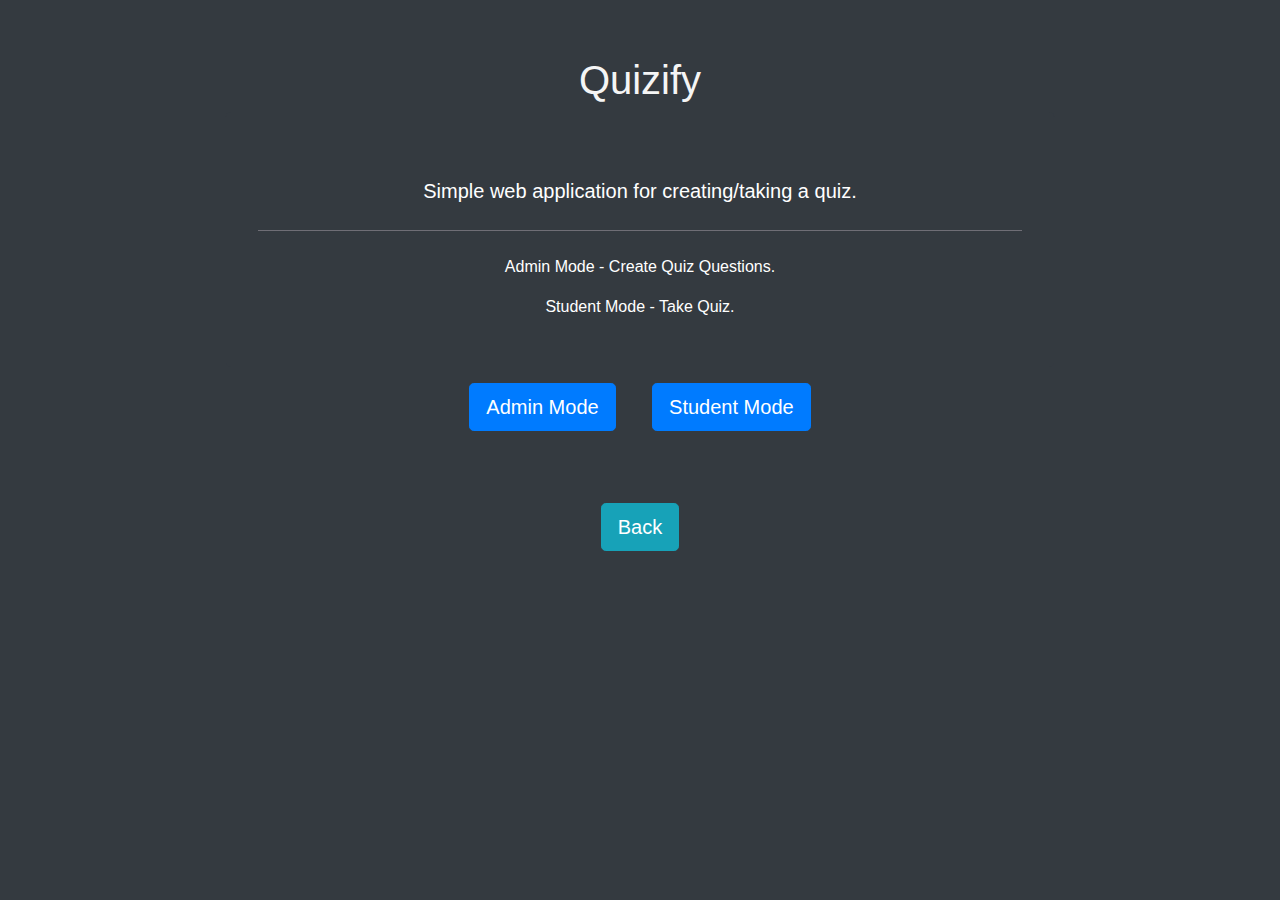
<file: index.html>
<html lang="en">
<head>
    <meta charset="UTF-8">
    <meta name="viewport" content="width=device-width, initial-scale=1.0">
    <title>Quizify</title>

    <!-- Bootstrap CSS -->
    <link rel="stylesheet" href="https://maxcdn.bootstrapcdn.com/bootstrap/4.0.0/css/bootstrap.min.css" integrity="sha384-Gn5384xqQ1aoWXA+058RXPxPg6fy4IWvTNh0E263XmFcJlSAwiGgFAW/dAiS6JXm" crossorigin="anonymous">
    
    <link rel="stylesheet" href="css/main.css">
    <link rel="stylesheet" href="css/index.css">

</head>
<body>

    <div id="header">
        <h3 id="title" class="display-4">Quizify</h3>
        <div id="description-container">
            <div class="jumbotron bg-dark text-white">
                <p class="lead">Simple web application for creating/taking a quiz.</p>
                <hr class="my-4">
                <p>Admin Mode - Create Quiz Questions.</p>
                <p>Student Mode - Take Quiz.</p>
            </div>
        </div>
    </div>

    <div class="nav-buttons">
        <a href="admin.html" class="btn btn-primary btn-lg nav-button" role="button">Admin Mode</a>
        <a href="student.html" class="btn btn-primary btn-lg nav-button" role="button">Student Mode</a>
    </div>

    <a href="../../COMP4537.html" class="btn btn-info btn-lg btn-back" role="button">Back</a>

    
</body>
</html>
</file>
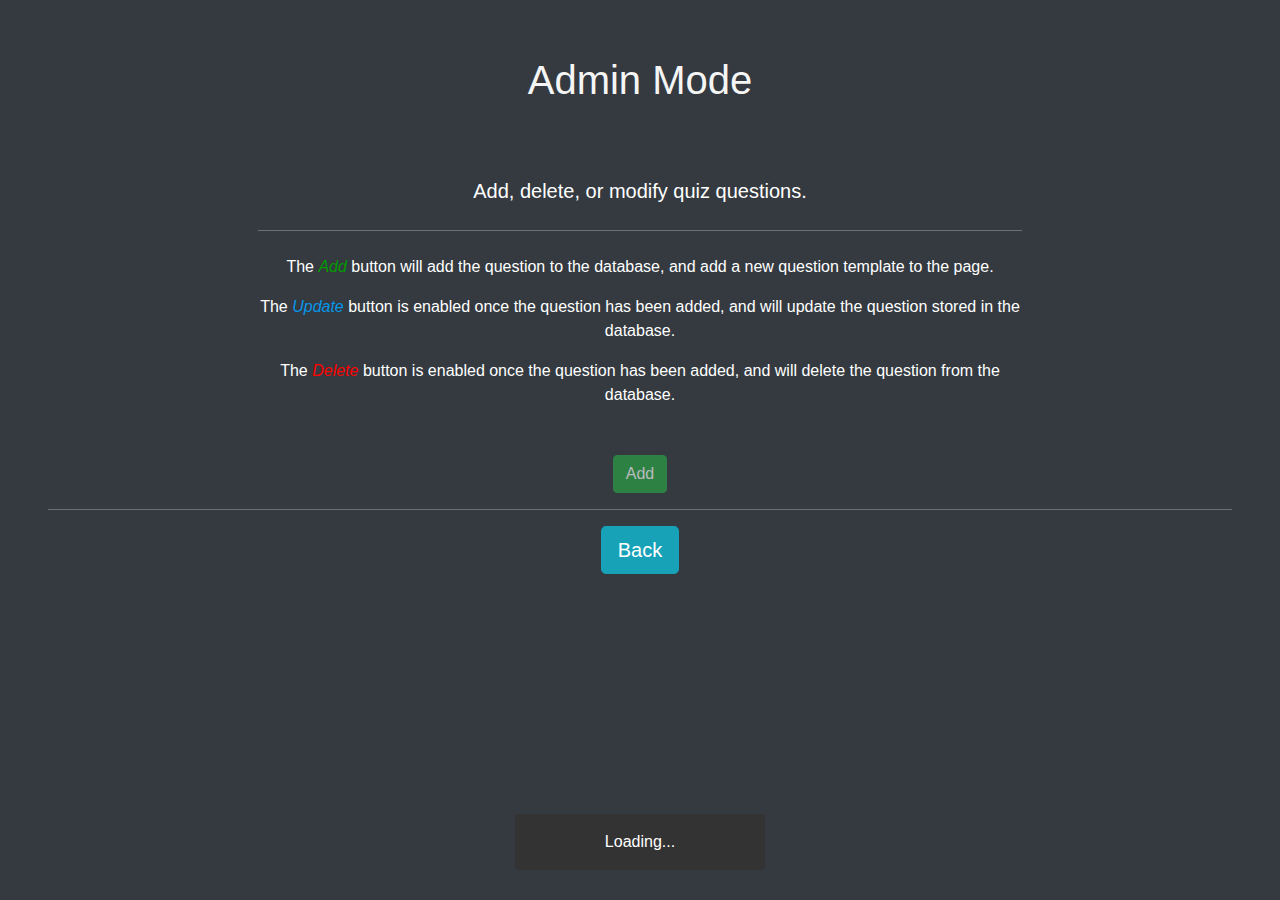
<file: admin.html>
<html lang="en">

<head>
  <meta charset="UTF-8">
  <meta name="viewport" content="width=device-width, initial-scale=1.0">
  <title>Admin Mode</title>
  <link rel="stylesheet" href="https://maxcdn.bootstrapcdn.com/bootstrap/4.0.0/css/bootstrap.min.css"
    integrity="sha384-Gn5384xqQ1aoWXA+058RXPxPg6fy4IWvTNh0E263XmFcJlSAwiGgFAW/dAiS6JXm" crossorigin="anonymous">

  <link rel="stylesheet" href="css/main.css">
  <link rel="stylesheet" href="css/admin.css">

  <script type="module" src="js/admin.js"></script>

</head>

<body> 

  <div id="header">
    <h3 id="title" class="display-4">Admin Mode</h3>
    <div id="description-container">
      <div class="jumbotron bg-dark text-white">
        <p class="lead">Add, delete, or modify quiz questions.</p>
        <hr class="my-4">
        <p>The <i class="green">Add</i> button will add the question to the database, and add a new question template to
          the page.</p>
        <p>The <i class="blue">Update</i> button is enabled once the question has been added, and will update the
          question stored in the database.</p>
        <p>The <i class="red">Delete</i> button is enabled once the question has been added, and will delete the
          question from the database.</p>
      </div>
    </div>
  </div>

  <div id="question-template">
    <div class="card bg-light mb-3 question">
      <div class="card-body">
        <h5 class="card-title"></h5>
        <div class="card-text">

          <textarea class="form-control question-input" name="question" rows="5" autofocus></textarea>

          <div id="options-container" class="answers-container">
            <div id="option-input" class="input-group mb-3">
              <div class="input-group-prepend">
                <div class="input-group-text">
                  <div class="radio">
                    <input class="radio-values" type="radio" name="optradio" value="0">
                  </div>
                </div>
              </div>
              <input type="text" class="form-control options" aria-label="Text input with checkbox">
            </div>

            <div class="input-group mb-3">
              <div class="input-group-prepend">
                <div class="input-group-text">
                  <div class="radio">
                    <input class="radio-values" type="radio" name="optradio" value="1">
                  </div>
                </div>
              </div>
              <input type="text" class="form-control options" aria-label="Text input with checkbox">
            </div>

          </div>
        </div>

        <button class="btn btn-success btn-add-option">+</button>
        <button class="btn btn-danger btn-delete-option">-</button>
        <button class="btn btn-danger btn-delete" disabled>Delete</button>
        <button class="btn btn-info btn-update" disabled>Update</button>

      </div>
    </div>
  </div>

  <div id="questions-container"></div>

  <div id="added-snackbar" class="snackbar">Question Added.</div>
  <div id="updated-snackbar" class="snackbar">Question Updated.</div>
  <div id="deleted-snackbar" class="snackbar">Question Deleted.</div>
  <div id="loading-snackbar" class="snackbar">Loading...</div>

  <div class="button-container">
    <button type="button" id="add-btn" class="btn btn-success">Add</button>
  </div>

  <hr />

  <a href="index.html" class="btn btn-info btn-lg btn-back" role="button">Back</a>

</body>

</html>
</file>
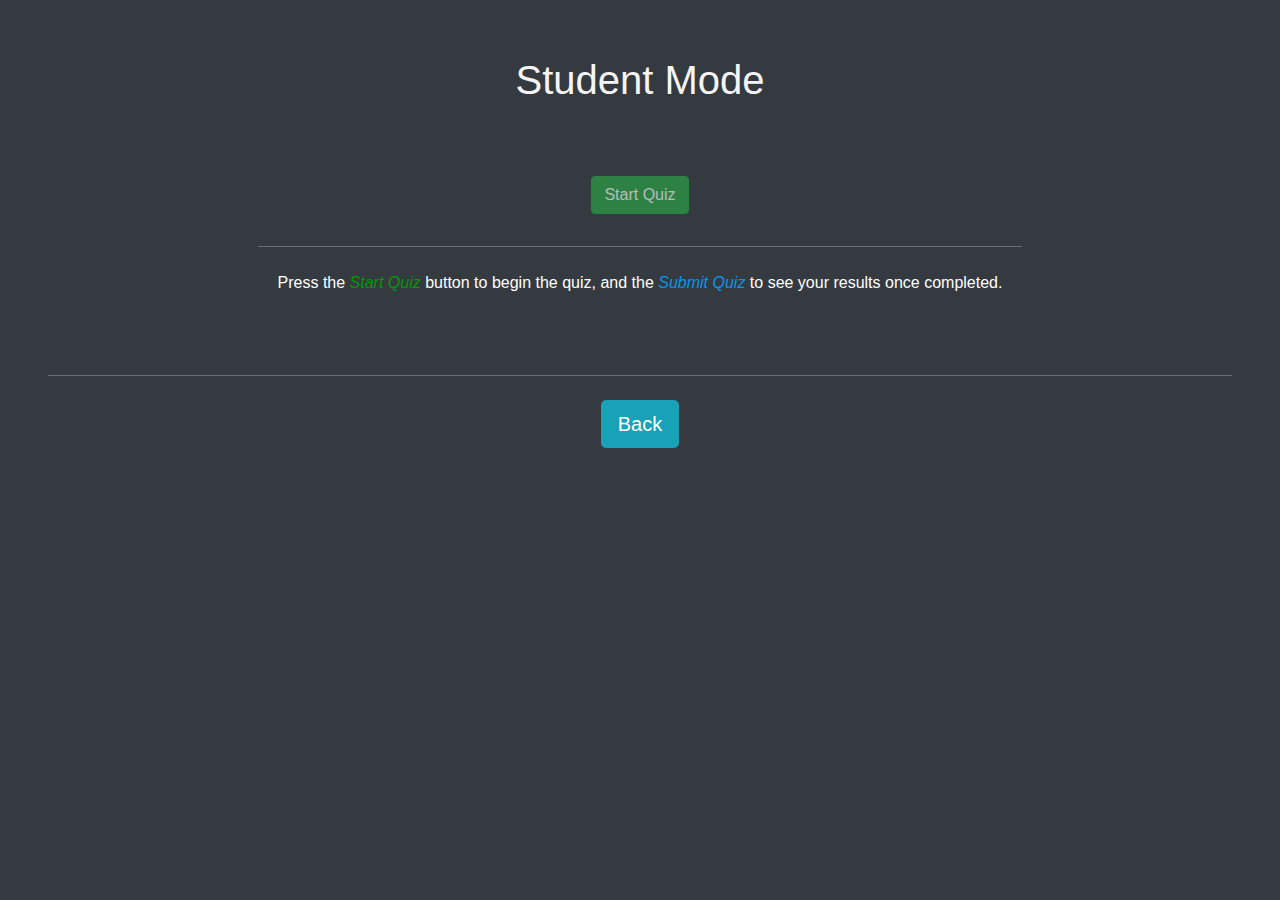
<file: student.html>
<html lang="en">

<head>
    <meta charset="UTF-8">
    <meta name="viewport" content="width=device-width, initial-scale=1.0">
    <title>Student Mode</title>

    <!-- Bootstrap CSS -->
    <link rel="stylesheet" href="https://maxcdn.bootstrapcdn.com/bootstrap/4.0.0/css/bootstrap.min.css"
        integrity="sha384-Gn5384xqQ1aoWXA+058RXPxPg6fy4IWvTNh0E263XmFcJlSAwiGgFAW/dAiS6JXm" crossorigin="anonymous">

    <link rel="stylesheet" href="css/main.css">
    <link rel="stylesheet" href="css/student.css">

    <script type="module" src="js/student.js"></script>

</head>

<body>

    <div id="header">
        <h3 id="title" class="display-4">Student Mode</h3>
        <div id="description-container">
            <div class="jumbotron bg-dark text-white">
                <div class="button-container">
                    <button type="button" id="start-quiz-btn" class="btn btn-success">Start Quiz</button>
                </div>
                <hr class="my-4">
                <p>Press the <i class="green">Start Quiz</i> button to begin the quiz, and the <i class="blue">Submit Quiz</i> to see your results once completed.</p>
            </div>
        </div>
    </div>

    <div id="questions-container">
        <div class="card-deck">
            <div id="question-template" class="card bg-light mb-3">
                <div class="card-body">
                    <div class="card-text">
                        <p class="question-text">
                            Question Text Unavailable
                        </p>
                    </div>
                    <div class="form-check">
                        <input class="form-check-input" type="radio" name="q1" id="q1a" value="0">
                        <label class="form-check-label" for="q1a">A)</label>
                        <span class="answer"></span>
                    </div>
                    <div class="form-check">
                        <input class="form-check-input" type="radio" name="q1" id="q1b" value="1">
                        <label class="form-check-label" for="q1b">B)</label>
                        <span class="answer"></span>
                    </div>
                    <div class="form-check">
                        <input class="form-check-input" type="radio" name="q1" id="q1c" value="2">
                        <label class="form-check-label" for="q1c">C)</label>
                        <span class="answer"></span>
                    </div>
                    <div class="form-check">
                        <input class="form-check-input" type="radio" name="q1" id="q1d" value="3">
                        <label class="form-check-label" for="q1d">D)</label>
                        <span class="answer"></span>
                    </div>
                </div>
            </div>
        </div>
    </div>

    <div class="button-container">
        <button type="button" id="submit-quiz-btn" class="btn btn-primary">Submit Quiz</button>
    </div>

    <div id="user-mark-container" class="alert alert-info" role="alert">
        User Grade
    </div>

    <hr/>

    <a href="index.html" class="btn btn-info btn-lg btn-back" role="button">Back</a>

</body>

</html>
</file>
<file: css/main.css>
body {
    background-color: #343a40;
    display: block;
    text-align: center;
    padding: 3rem;
}

#title {
    margin: 0.5rem;
    animation: home 1.5s ease-in-out forwards;
    font-size: 2.5rem;
    color: whitesmoke;
}

#description-container {
    margin-right: 15%;
    margin-left: 15%;
    color: whitesmoke;
}

.jumbotron {
    margin-bottom: 0;
    margin-top: 0;
    padding-bottom: 2rem;
}

hr {
    background-color: #7c7b84;
}

@keyframes home {
    from {
        opacity: 0;
        transform: translate3d(0, -25px, 0);
    }
    to {
        opacity: 1;
        transform: translate3d(0, 0, 0);
    }
}

.red {
    color: red;
}

.blue {
    color: rgb(6, 150, 233);
}

.green {
    color: rgb(1, 155, 1);
}
</file>
<file: css/index.css>
.nav-button {
    margin: 1rem;
}

.btn-back {
    margin-top: 3.5rem;
}
</file>
<file: css/admin.css>
.card {
    min-width: 60%;
    text-align: left;
    padding: 1.5rem;

}

#questions-container {
    margin-right: 15%;
    margin-left: 15%;
}

.question-input {
    margin-bottom: 1.25rem;
}

#question-template {
    display: none;
}

.btn-add-option {
    margin-right: 0.4rem;
}

.btn-delete-option {
    width: 2.3rem;
}

.btn-update {
    float: right;
}

.btn-delete {
    float: right;
    margin-left: 0.7rem;
}

#added-snackbar, #updated-snackbar, #deleted-snackbar, #loading-snackbar{
    visibility: hidden; 
    min-width: 250px; 
    margin-left: -125px; 
    background-color: #333; 
    color: #fff;
    text-align: center; 
    border-radius: 2px;
    padding: 16px; 
    position: fixed; 
    z-index: 1; 
    left: 50%; 
    bottom: 30px; 
  }
  
  #added-snackbar.show, #updated-snackbar.show, #deleted-snackbar.show {
    visibility: visible;
    -webkit-animation: fadein 0.5s, fadeout 0.5s 2.5s;
    animation: fadein 0.5s, fadeout 0.5s 2.5s;
  }

  #loading-snackbar.show {
    visibility: visible; 
  }
  
  /* Animations to fade the snackbar in and out */
  @-webkit-keyframes fadein {
    from {bottom: 0; opacity: 0;}
    to {bottom: 30px; opacity: 1;}
  }
  
  @keyframes fadein {
    from {bottom: 0; opacity: 0;}
    to {bottom: 30px; opacity: 1;}
  }
  
  @-webkit-keyframes fadeout {
    from {bottom: 30px; opacity: 1;}
    to {bottom: 0; opacity: 0;}
  }
  
  @keyframes fadeout {
    from {bottom: 30px; opacity: 1;}
    to {bottom: 0; opacity: 0;}
  }
</file>
<file: css/student.css>
.button-container {
    position: relative;
    margin-bottom: 2rem;
 }

 #questions-container {
    margin-right: 15%;
    margin-left: 15%;
}

.card {
    min-width: 60%;
    text-align: left;
    padding: 1rem;

}

.form-check {
    display: none;
}

.question-text {
    white-space: pre-wrap;
    font-weight: 600;
}

#question-template {
    display: none;
}

#submit-quiz-btn {
    margin-top: 1rem;
    display: none;
}

#user-mark-container {
    display: none;
}

hr {
    margin: 2rem 0 1.5rem 0;
}

.answer {
    margin-left: 0.5rem;
}
</file>
